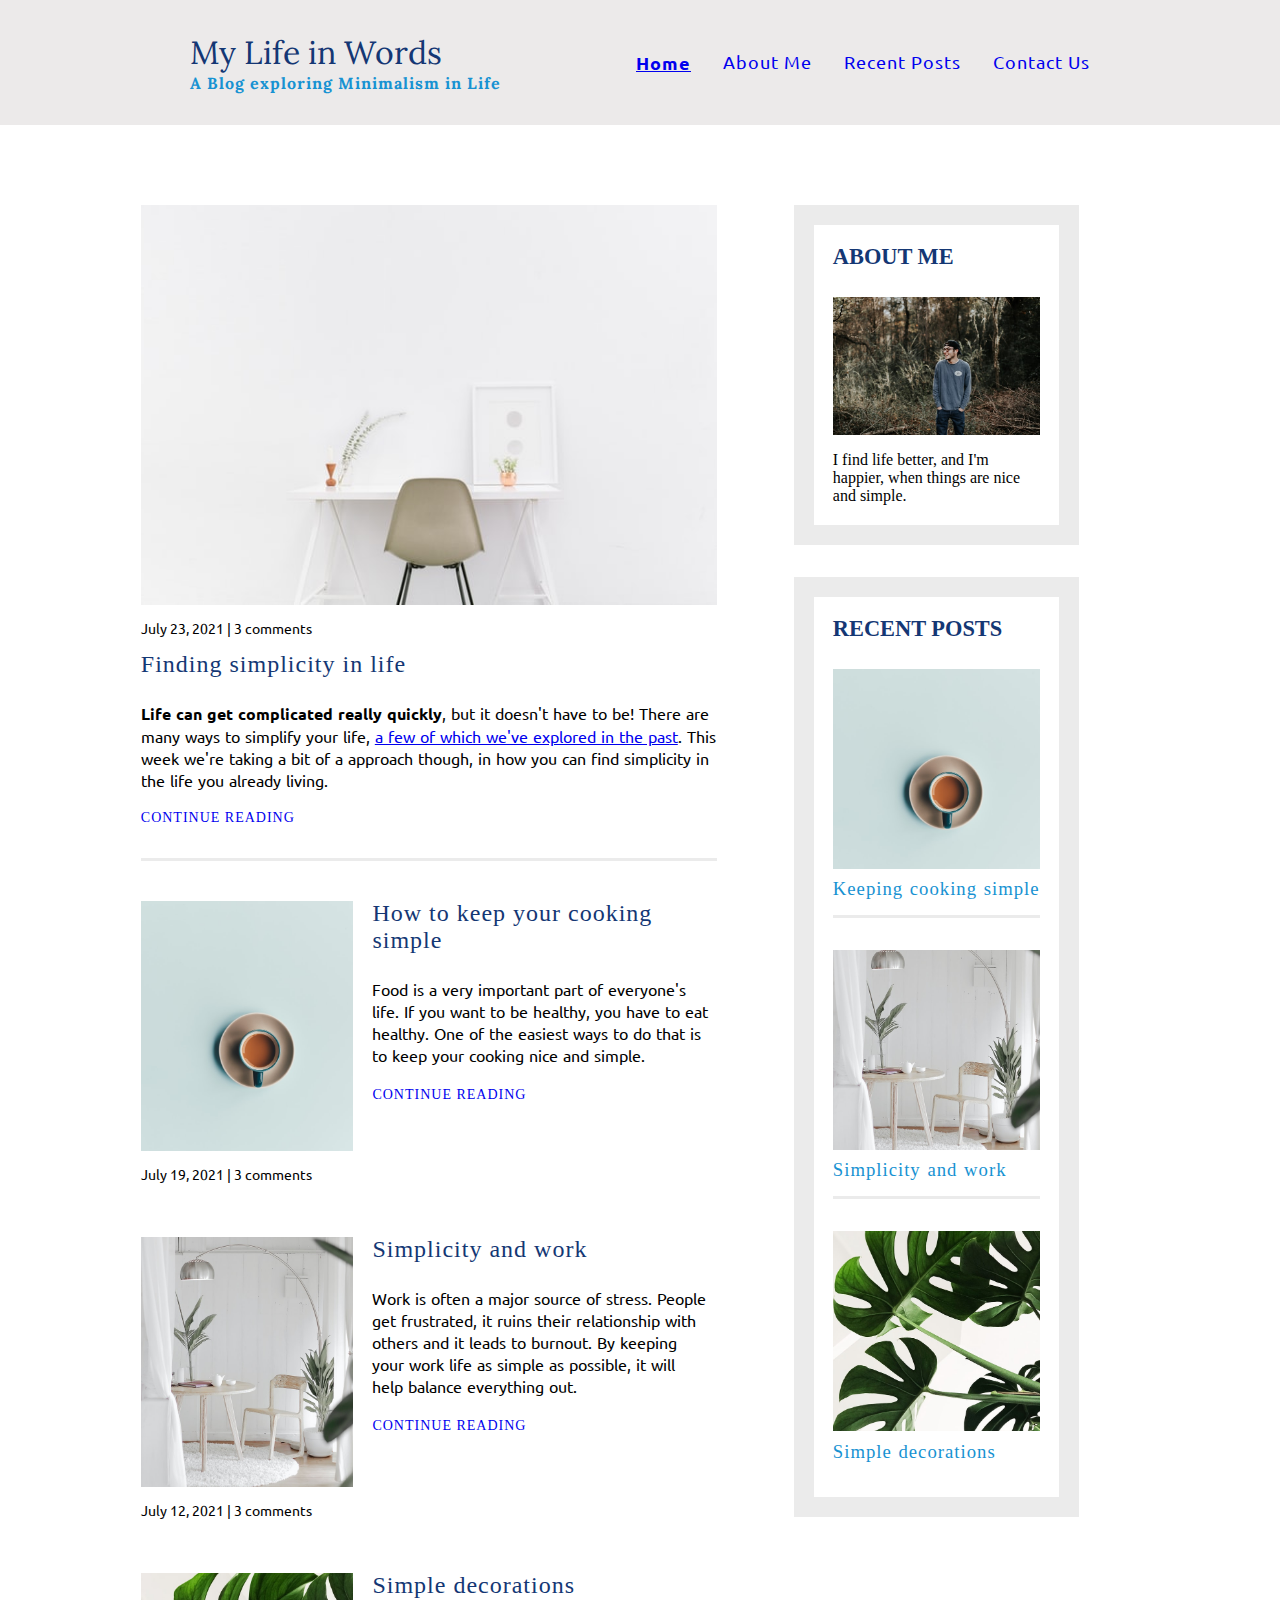
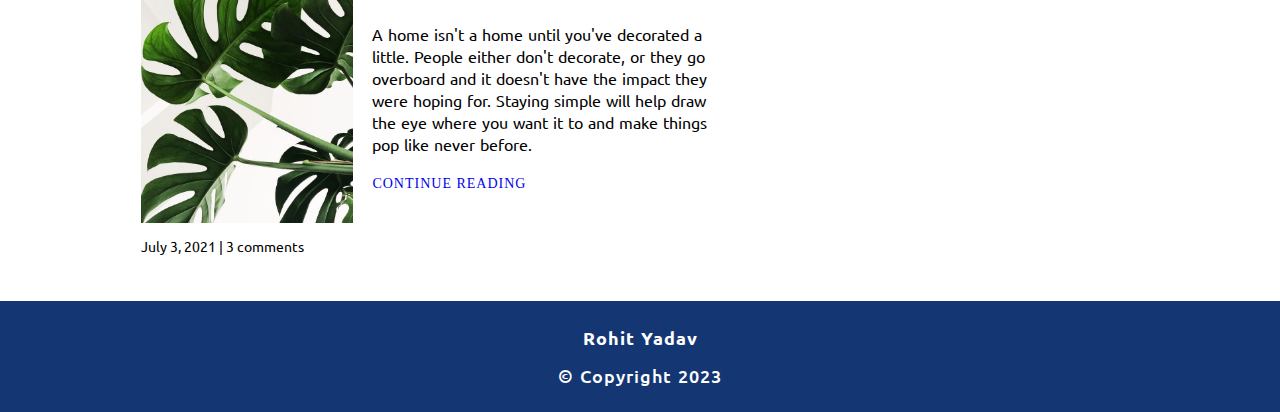
<file: index.html>
<!DOCTYPE html>
<html lang="en">
  <head>
    <meta charset="UTF-8" />
    <meta http-equiv="X-UA-Compatible" content="IE=edge" />
    <meta name="viewport" content="width=device-width, initial-scale=1.0" />
    <title>My Blog Theme</title>
    <link rel="stylesheet" href="index.css" />
    <link href="https://fonts.googleapis.com/css2?family=Lora&family=Ubuntu:wght@300&display=swap" rel="stylesheet">
  </head>
  <body>
    <header>
      <div class="container nav-container">
        <div class="title">
          <h1>My Life in Words</h1>
          <p>A Blog exploring Minimalism in Life</p>
        </div>
        <nav>
          <ul>
            <li><a href="index.html" class="active">Home</a></li>
            <li><a href="about-me.html">About Me</a></li>
            <li><a href="recent-posts.html">Recent Posts</a></li>
            <li><a href="contact.html">Contact Us</a></li>
          </ul>
        </nav>
      </div>
    </header>
    <div class="container flex-container">
        <main>  
            <article class="article-featured">
                <h2 class="article-title">Finding simplicity in life</h2>
                <img src="images/work.jpg" alt="simple white desk on a white wall with a plant on the far right side" class="recent-article-image">
                <p class="article-info">July 23, 2021 | 3 comments</p>
                <p class="article-body"><strong>Life can get complicated really quickly</strong>, but it doesn't have to be! There are many ways to simplify your life, <a href="#">a few of which we've explored in the past</a>. This week we're taking a bit of a approach though, in how you can find simplicity in the life you already living.</p>
                <a href="#" class="article-read-more">Continue Reading</a>
            </article>
            <article class="article-recent">
                <div class="article-recent-main">
                    <h2 class="article-title">How to keep your cooking simple </h2>
                    <p class="article-body">Food is a very important part of everyone's life. If you want to be healthy, you have to eat healthy. One of the easiest ways to do that is to keep your cooking nice and simple.</p>
                    <a href="#" class="article-read-more">Continue Reading</a>
                </div>
                <div class="article-recent-secondary">
                    <img src="images/tea.jpg" alt="two dumplings on a wood plate with chopsticks" class="article-image">
                    <p class="article-info">July 19, 2021 | 3 comments</p>
                </div>
            </article>
            <article class="article-recent">
                <div class="article-recent-main">
                    <h2 class="article-title">Simplicity and work </h2>
                    <p class="article-body">Work is often a major source of stress. People get frustrated, it ruins their relationship with others and it leads to burnout. By keeping your work life as simple as possible, it will help balance everything out.</p>
                    <a href="#" class="article-read-more">Continue Reading</a>
                </div>
                <div class="article-recent-secondary">
                    <img src="images/room.jpg" alt="a chair white chair at a white desk on a white wall" class="article-image">
                    <p class="article-info">July 12, 2021 | 3 comments</p>
                </div>
            </article>
            
            <article class="article-recent">
                <div class="article-recent-main">
                    <h2 class="article-title">Simple decorations</h2>
                    <p class="article-body">A home isn't a home until you've decorated a little. People either don't decorate, or they go overboard and it doesn't have the impact they were hoping for. Staying simple will help draw the eye where you want it to and make things pop like never before.</p>
                    <a href="#" class="article-read-more">Continue Reading</a>
                </div>
                <div class="article-recent-secondary">
                    <img src="images/plant.jpg" alt="a green plant in a clear, round vase with water in it" class="article-image">
                    <p class="article-info">July 3, 2021 | 3 comments</p>
                </div>
            </article>
        </main>
        
        <aside class="sidebar">
            
            <div class="sidebar-widget">
                <h2 class="widget-title">ABOUT ME</h2>
                <img src="images/about-me.jpg" alt="john doe" class="widget-image">
                <p class="widget-body">I find life better, and I'm happier, when things are nice and simple.</p>
            </div>
            
            <div class="sidebar-widget">
                <h2 class="widget-title">RECENT POSTS</h2>
                <div class="widget-recent-post">
                    <h3 class="widget-recent-post-title">Keeping cooking simple</h3>
                    <img src="images/tea.jpg" alt="two dumplings on a wood plate with chopsticks" class="widget-image">
                </div>
                <div class="widget-recent-post">
                    <h3 class="widget-recent-post-title">Simplicity and work</h3>
                    <img src="images/room.jpg" alt="a chair white chair at a white desk on a white wall" class="widget-image">
                </div>
                <div class="widget-recent-post">
                    <h3 class="widget-recent-post-title">Simple decorations</h3>
                    <img src="images/plant.jpg" alt="a green plant in a clear, round vase with water in it" class="widget-image">
                </div>
            </div>  
        </aside>
    </div>

    <footer>
        <p><strong>Rohit Yadav</strong></p>
        <p>&copy; Copyright 2023</p>
    </footer>

  </body>
</html>
</file>
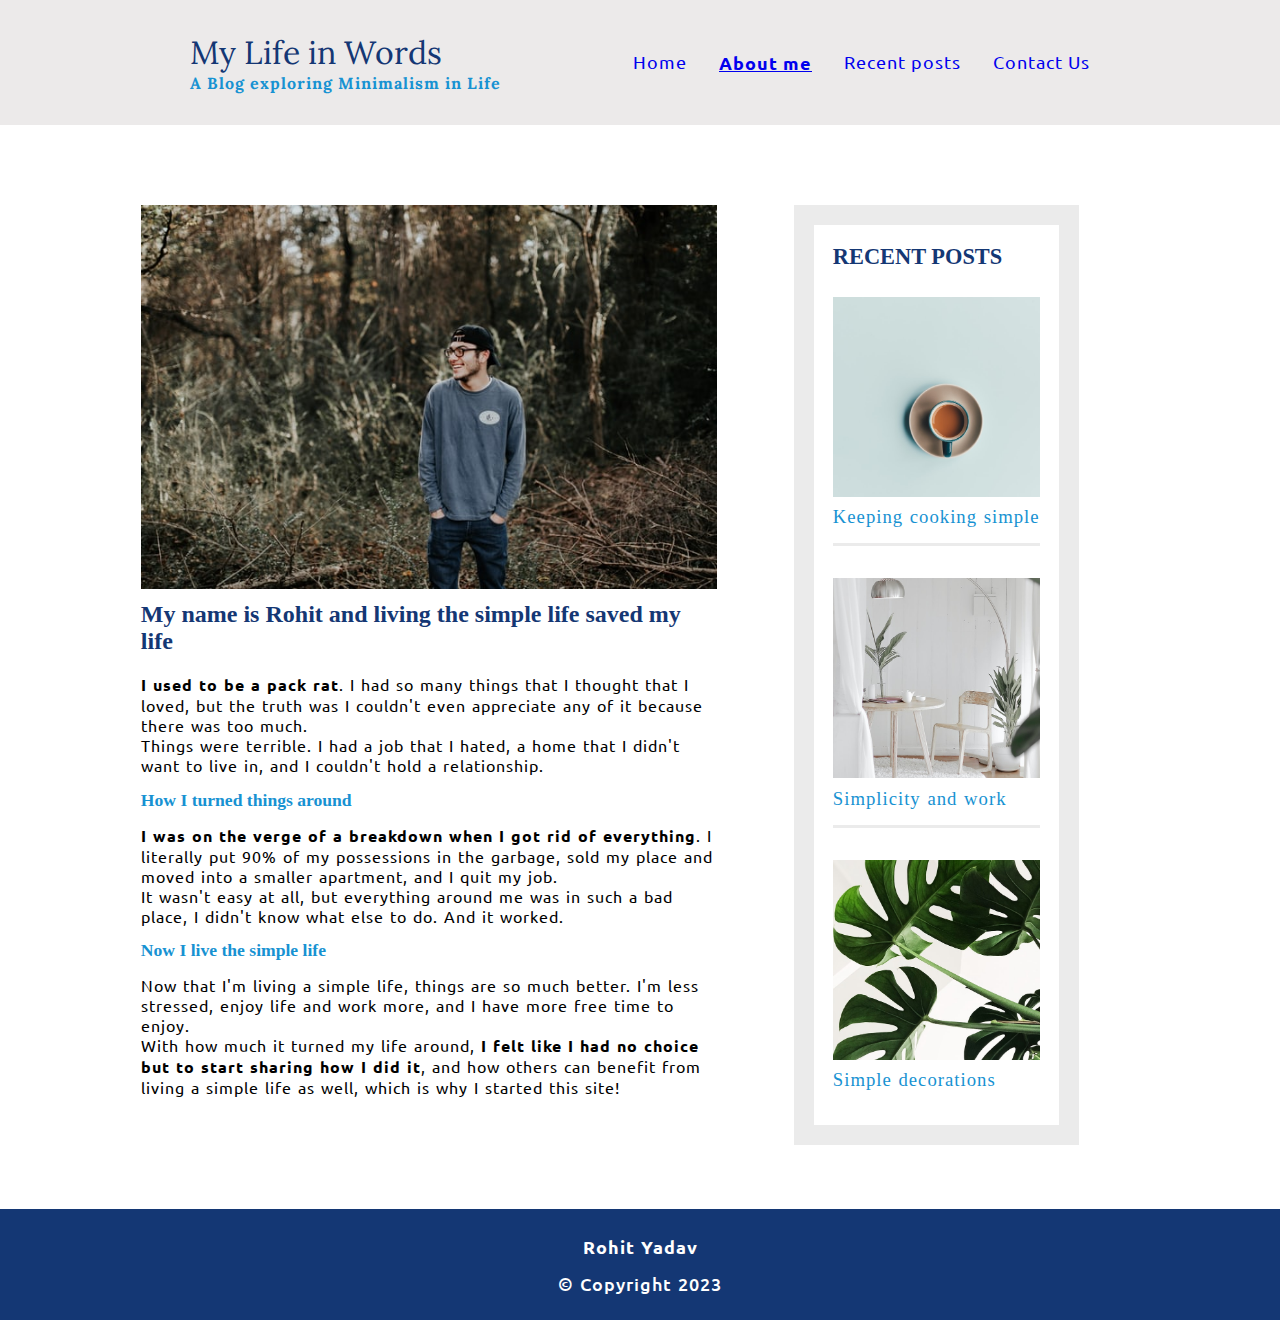
<file: about-me.html>
<!DOCTYPE html>
<html lang="en">
<head>
    <meta charset="UTF-8">
    <meta http-equiv="X-UA-Compatible" content="IE=edge">
    <meta name="viewport" content="width=device-width, initial-scale=1.0">
    <link rel="stylesheet" href="index.css">
    <title>My Blog Theme | About me</title>
    <link href="https://fonts.googleapis.com/css2?family=Lora&family=Ubuntu:wght@300&display=swap" rel="stylesheet">
</head>
<body>
    <header>
        <div class="container nav-container">
            <div class="site-title">
                <h1>My Life in Words</h1>
                <p>A Blog exploring Minimalism in Life</p>
            </div>
            <nav>
                <ul>
                    <li><a href="index.html">Home</a></li>
                    <li><a href="about-me.html" class="active">About me</a></li>
                    <li><a href="recent-posts.html">Recent posts</a></li>
                    <li><a href="contact.html">Contact Us</a></li>
                </ul>
            </nav>
        </div> 
    </header>
    
    <div class="container flex-container">
        <main class="main">
            <img src="images/about-me.jpg" class="image-full">
            <h2>My name is Rohit and living the simple life saved my life</h2>

            <p><strong>I used to be a pack rat</strong>. I had so many things that I thought that I loved, but the truth was I couldn't even appreciate any of it because there was too much.</p>
            <p>Things were terrible. I had a job that I hated, a home that I didn't want to live in, and I couldn't hold a relationship.</p>

            <h3>How I turned things around</h3>
            <p><strong>I was on the verge of a breakdown when I got rid of everything</strong>. I literally put 90% of my possessions in the garbage, sold my place and moved into a smaller apartment, and I quit my job.</p>
            <p>It wasn't easy at all, but everything around me was in such a bad place, I didn't know what else to do. And it worked.</p>

            <h3>Now I live the simple life</h3>
            <p>Now that I'm living a simple life, things are so much better. I'm less stressed, enjoy life and work more, and I have more free time to enjoy.</p>
            <p>With how much it turned my life around, <strong>I felt like I had no choice but to start sharing how I did it</strong>, and how others can benefit from living a simple life as well, which is why I started this site!</p>
        </main>
        
        <aside class="sidebar">
                        
            <div class="sidebar-widget">
                <h2 class="widget-title">RECENT POSTS</h2>
                <div class="widget-recent-post">
                    <h3 class="widget-recent-post-title">Keeping cooking simple</h3>
                    <img src="images/tea.jpg" alt="two dumplings on a wood plate with chopsticks" class="widget-image">
                </div>
                <div class="widget-recent-post">
                    <h3 class="widget-recent-post-title">Simplicity and work</h3>
                    <img src="images/room.jpg" alt="a chair white chair at a white desk on a white wall" class="widget-image">
                </div>
                <div class="widget-recent-post">
                    <h3 class="widget-recent-post-title">Simple decorations</h3>
                    <img src="images/plant.jpg" alt="a green plant in a clear, round vase with water in it" class="widget-image">
                </div>
            </div>
            
        </aside>
        
    </div>
    
    
    <footer>
        <p><strong>Rohit Yadav</strong></p>
        <p>&copy; Copyright 2023</p>
    </footer>
</body>
</html>
</file>
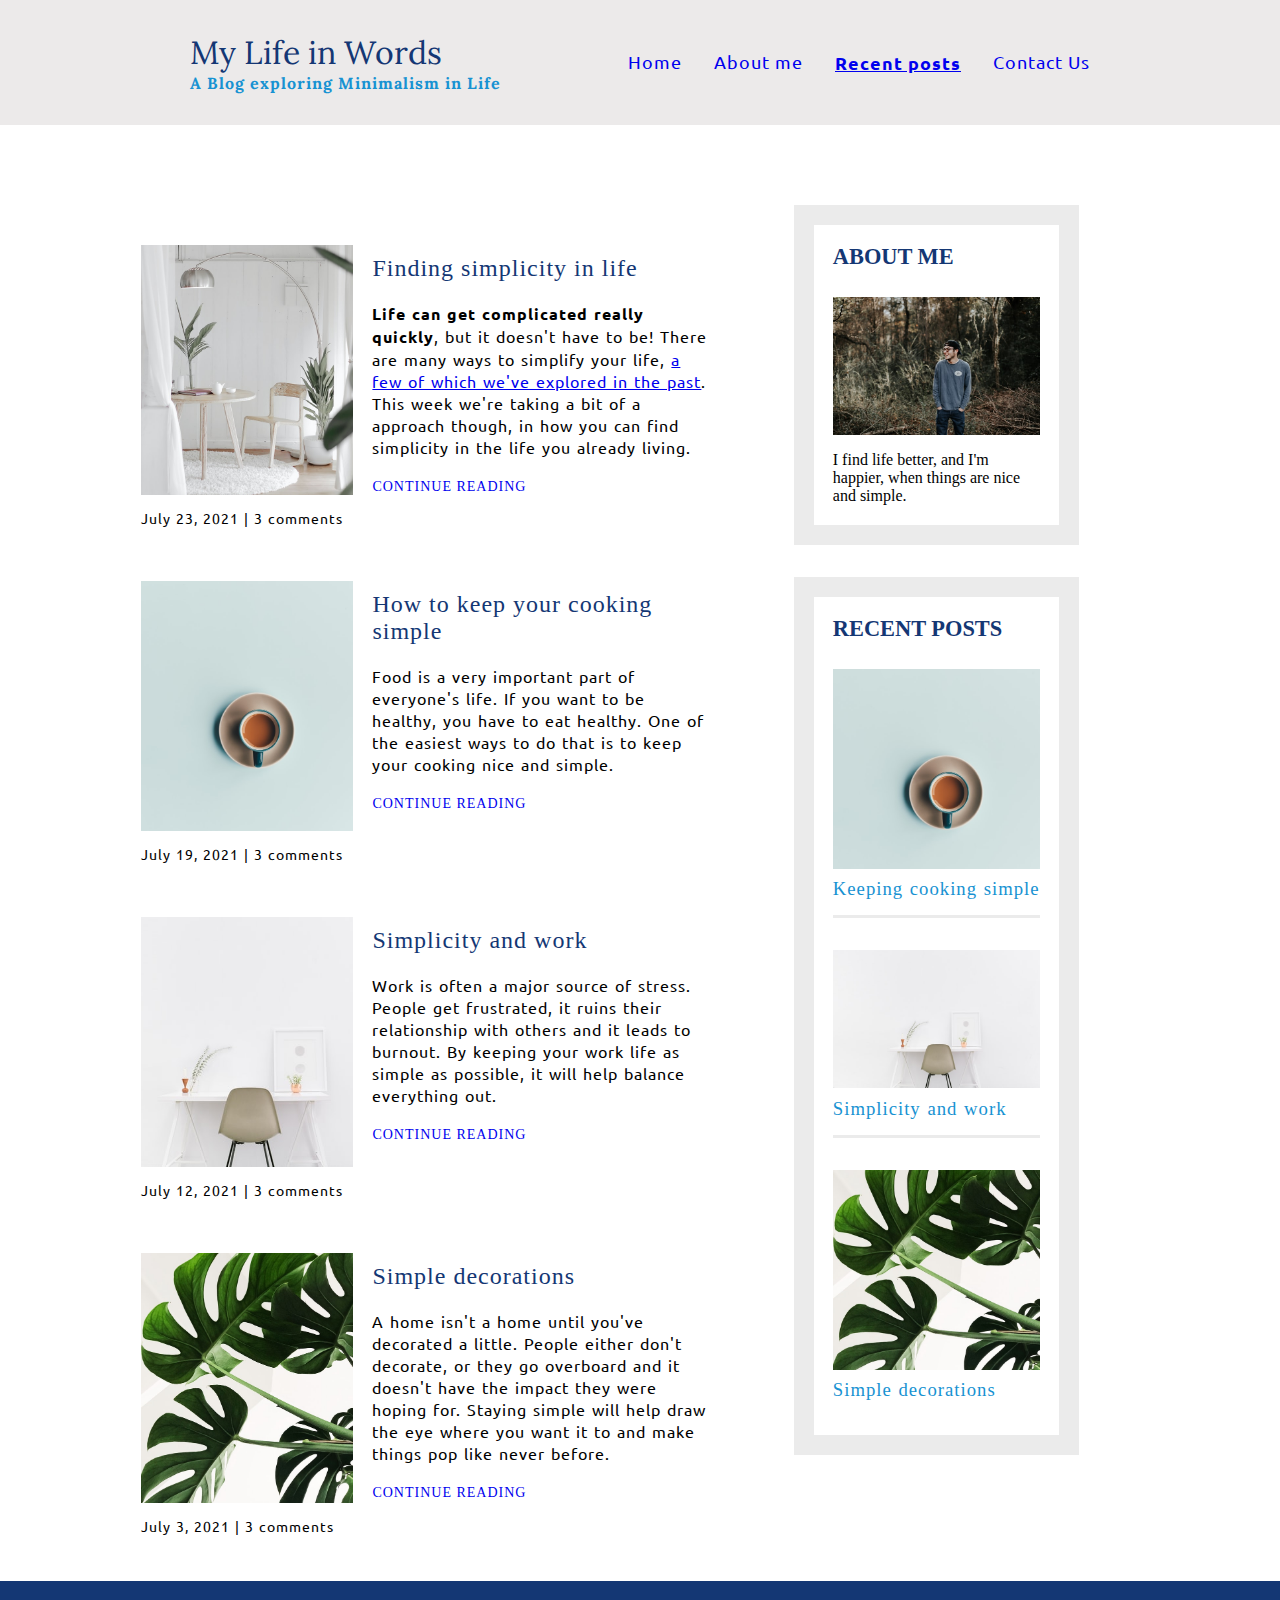
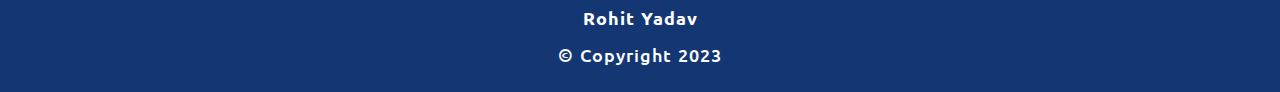
<file: recent-posts.html>
<!DOCTYPE html>
<html lang="en">
<head>
    <meta charset="UTF-8">
    <meta http-equiv="X-UA-Compatible" content="IE=edge">
    <meta name="viewport" content="width=device-width, initial-scale=1.0">
    <title>My Blog Theme | Recent posts</title>
    <link rel="stylesheet" href="index.css">
    <link href="https://fonts.googleapis.com/css2?family=Lora&family=Ubuntu:wght@300&display=swap" rel="stylesheet">
</head>
<body>
    <header>
        <div class="container nav-container">
            <div class="site-title">
                <h1>My Life in Words</h1>
                <p>A Blog exploring Minimalism in Life</p>
            </div>
            <nav>
                <ul>
                    <li><a href="index.html">Home</a></li>
                    <li><a href="about-me.html">About me</a></li>
                    <li><a href="recent-posts.html" class="active">Recent posts</a></li>
                    <li><a href="contact.html">Contact Us</a></li>
                </ul>
            </nav>
        </div> 
    </header>
    
    <div class="container flex-container">
        <main class="main">
            
            <article class="article-recent">
                <div class="article-recent-main">
                    <h2 class="article-title">Finding simplicity in life</h2>
                    <p class="article-body"><strong>Life can get complicated really quickly</strong>, but it doesn't have to be! There are many ways to simplify your life, <a href="#">a few of which we've explored in the past</a>. This week we're taking a bit of a approach though, in how you can find simplicity in the life you already living.</p>
                    <a href="#" class="article-read-more">CONTINUE READING</a>
                </div>
                <div class="article-recent-secondary">
                    <img src="images/room.jpg" alt="simple white desk on a white wall with a plant on the far right side" class="article-image">
                    <p class="article-info">July 23, 2021 | 3 comments</p>
                </div>
            </article>
            
            <article class="article-recent">
                <div class="article-recent-main">
                    <h2 class="article-title">How to keep your cooking simple </h2>
                    <p class="article-body">Food is a very important part of everyone's life. If you want to be healthy, you have to eat healthy. One of the easiest ways to do that is to keep your cooking nice and simple.</p>
                    <a href="#" class="article-read-more">CONTINUE READING</a>
                </div>
                <div class="article-recent-secondary">
                    <img src="images/tea.jpg" alt="two dumplings on a wood plate with chopsticks" class="article-image">
                    <p class="article-info">July 19, 2021 | 3 comments</p>
                </div>
            </article>
            
            <article class="article-recent">
                <div class="article-recent-main">
                    <h2 class="article-title">Simplicity and work </h2>
                    <p class="article-body">Work is often a major source of stress. People get frustrated, it ruins their relationship with others and it leads to burnout. By keeping your work life as simple as possible, it will help balance everything out.</p>
                    <a href="#" class="article-read-more">CONTINUE READING</a>
                </div>
                <div class="article-recent-secondary">
                    <img src="images/work.jpg" alt="a chair white chair at a white desk on a white wall" class="article-image">
                    <p class="article-info">July 12, 2021 | 3 comments</p>
                </div>
            </article>
            
            <article class="article-recent">
                <div class="article-recent-main">
                    <h2 class="article-title">Simple decorations</h2>
                    <p class="article-body">A home isn't a home until you've decorated a little. People either don't decorate, or they go overboard and it doesn't have the impact they were hoping for. Staying simple will help draw the eye where you want it to and make things pop like never before.</p>
                    <a href="#" class="article-read-more">CONTINUE READING</a>
                </div>
                <div class="article-recent-secondary">
                    <img src="images/plant.jpg" alt="a green plant in a clear, round vase with water in it" class="article-image">
                    <p class="article-info">July 3, 2021 | 3 comments</p>
                </div>
            </article>
        </main>
        
        <aside class="sidebar">
            
            <div class="sidebar-widget">
                <h2 class="widget-title">ABOUT ME</h2>
                <img src="images/about-me.jpg" alt="john doe" class="widget-image">
                <p class="widget-body">I find life better, and I'm happier, when things are nice and simple.</p>
            </div>
            
            <div class="sidebar-widget">
                <h2 class="widget-title">RECENT POSTS</h2>
                <div class="widget-recent-post">
                    <h3 class="widget-recent-post-title">Keeping cooking simple</h3>
                    <img src="images/tea.jpg" alt="two dumplings on a wood plate with chopsticks" class="widget-image">
                </div>
                <div class="widget-recent-post">
                    <h3 class="widget-recent-post-title">Simplicity and work</h3>
                    <img src="images/work.jpg" alt="a chair white chair at a white desk on a white wall" class="widget-image">
                </div>
                <div class="widget-recent-post">
                    <h3 class="widget-recent-post-title">Simple decorations</h3>
                    <img src="images/plant.jpg" alt="a green plant in a clear, round vase with water in it" class="widget-image">
                </div>
            </div>
            
        </aside>
        
    </div>
    
    
    <footer>
        <p><strong>Rohit Yadav</strong></p>
        <p>&copy; Copyright 2023</p>
    </footer>
</body>
</html>
</file>
<file: index.css>
*{
    margin: 0;
    padding: 0;
}

body{
    min-height: 90vh;
}


/* navigation bar */

header{
    background-color: rgb(236, 234, 234);
    margin-bottom: 2em;
}

.container{
    max-width: 90%;
    width: 900px;
    margin: 0 auto;
}

.nav-container{
    display: flex;
    justify-content: space-between;
    align-items: center;
    padding: 2em 0;
}

@media (max-width:850px){
    .nav-container{
        display: flex;
        flex-direction: column;
        text-align: center;
    }
}
   
h1{
    font-family: 'Lora', serif;
    color: #143774;
    font-weight: 400;
    font-size: 2rem;
}

.title p{
    font-family: 'Lora', serif;
    color: #1792d2;
    font-weight: 700;
    margin: 0;
    letter-spacing: 1px;
}

nav ul{
    display: flex;
    justify-content: center;
    
}

@media (max-width:850px){
    nav ul{
        display: flex;
        flex-direction: column;
        margin-top: 1.5em;
    }

    nav li{
        margin-bottom: 1.2em;
    }
}

nav li{
    list-style-type: none;
    margin-left:2em;
    font-family: 'Ubuntu', sans-serif;
}

nav a{
    text-decoration: none;
    letter-spacing: 1px;
    font-size: 1.1rem;
}

nav a:hover{
    text-decoration: underline;
    color: #707070;
}

.active{
    text-decoration: underline;
    font-weight: bold;
}

/* main */

main{
    width: 50%;
}

aside{
    width: 30%;
    min-width: 200px;
}

.flex-container{
    display: flex;
    justify-content: space-evenly;
    width: 90%;
    margin: 0 auto;
    margin-top: 5em;
}

img{
    max-width: 100%;
    display: block;
}

.article-title{
    margin-bottom: 1em;
    letter-spacing: 1px;
    color: #143774;
    font-weight: 500;
}

.article-info{
    margin-top: 1em;
    margin-bottom: 1em;
    font-size: 14px;
    font-family: 'Ubuntu', sans-serif;
}

.recent-article-image{
    width: 680px;
    height: 400px;
    object-fit: cover;
}

.article-image{
    width: 94%;
    height: 250px;
    object-fit: cover;
    margin-top: 1.5em;
}

.article-body{
    font-family: 'Ubuntu', sans-serif;
    margin-bottom: 1.2em;
    word-spacing: 1px;
    line-height: 22px;
}

.article-read-more{
    text-decoration: none;
    font-size: 14px;
    text-transform: uppercase;
    letter-spacing: 1px;
}

.article-featured{
    display: flex;
    flex-direction: column;
    border-bottom: 3px solid #ebebeb;
    padding-bottom: 2em;
    max-width: 700px;
}

.article-recent{
    display: flex;
    flex-direction: row-reverse;
    margin-top: 1em;
    max-width: 710px;
}

.article-recent-main{
    width: 60%;
    margin-top: 1.4em;
    padding: 0px 6px 6px 6px;
}

.article-recent-secondary{
    width: 40%;
}

 .article-featured h2{
    order: -1;
}

 .recent-article-image{
    order: -2;
}

.article-info{
    order: -2;
}  

@media (max-width: 860px){
    .article-featured{
        display: flex;
        flex-direction: column;
    }

    .flex-container{
        display: flex;
        flex-direction: column;
    }

    .article-recent{
        display: flex;
        flex-direction: column-reverse;
    }

    .article-featured h2{
        order: -2;
    }

    .article-recent-main{
        width: 90%;
    }

    .article-recent-secondary{
        width: 100%;
    }

    .article-image{
        width: 90%;
    }

    main{
        width: 100%;
    }
}

/* sidebar */

.sidebar img{
        width: 100%;
        max-height: 200px;
        object-fit: cover;   
}

.sidebar-widget{
    padding: 1.2em;
    margin-bottom: 2em;
    border: 20px solid #ebebeb;
    width: 60%;
}

.sidebar-widget h2{
    margin-bottom: 1.2em;
    color: #143774;
    font-size: 1.4em;
}

.sidebar-widget p{
    margin-top: 1em;
}

.widget-recent-post{
    display: flex;
    flex-direction: column;
    margin-bottom: 2em;
    border-bottom: 3px solid #ebebeb;
}

.widget-recent-post:last-child{
    margin: 0;
    border: 0;
}

.widget-recent-post h3{
    margin-top: .5em;
    margin-bottom: .8em;
    color: #1792d2;
    font-weight: 300;
    word-spacing: 1px;
    letter-spacing: 1px;
}

.widget-image{
    order: -1;
}

@media (max-width:860px){
    .sidebar{
        width: 100%;
        margin-top: 2em;
    }

    .sidebar-widget{
        width: 80%;
    }

    .widget-body{
        font-size: 1.2em;
    }
}

/* footer */

footer{
    margin-top: 2em;
    padding: 0.7em 0;
    text-align: center;
    background-color: #143774;
    color: white;
}

footer p{
    margin: .8em 0;
    letter-spacing: 1px;
    word-spacing: 1px;
    font-weight: 500;
    font-size: 1.1em;
    font-family: 'Ubuntu', sans-serif;
}


/* about me */

.site-title p{
    font-family: 'Lora', serif;
    color: #1792d2;
    font-weight: 700;
    margin: 0;
    letter-spacing: 1px;
}

.main h2{
    margin-top: .5em;
    margin-bottom: .8em;
    color: #143774;
}

.main h3{
    color: #1792d2;
    margin-bottom: .8em;
    margin-top: .8em;
    font-size: 1.1em;
}

.main p{
    font-family: 'Ubuntu', sans-serif;
    word-spacing: 1px;
    letter-spacing: 1px;

}
input{
    padding: 5px;
    margin-left: 15px;
}
.btn{
    padding: 5px 20px;
    font-weight: bold;
    font-size: 15px;
    background-color: white;
    border: 2px solid #143774;
    color: #143774;
    border-radius: 4px;
}
.btn:hover{
    background-color: #143774;
    color: white;
    cursor: pointer;
}
form{
/*    font-weight: bold;*/
    font-size: 22px;
    margin-top: 60px;
}
.form-header{
    font-size: 38px;
    color: #143774;
    text-decoration: underline;
}
.contact-image{
    width: 100%;
}
</file>
